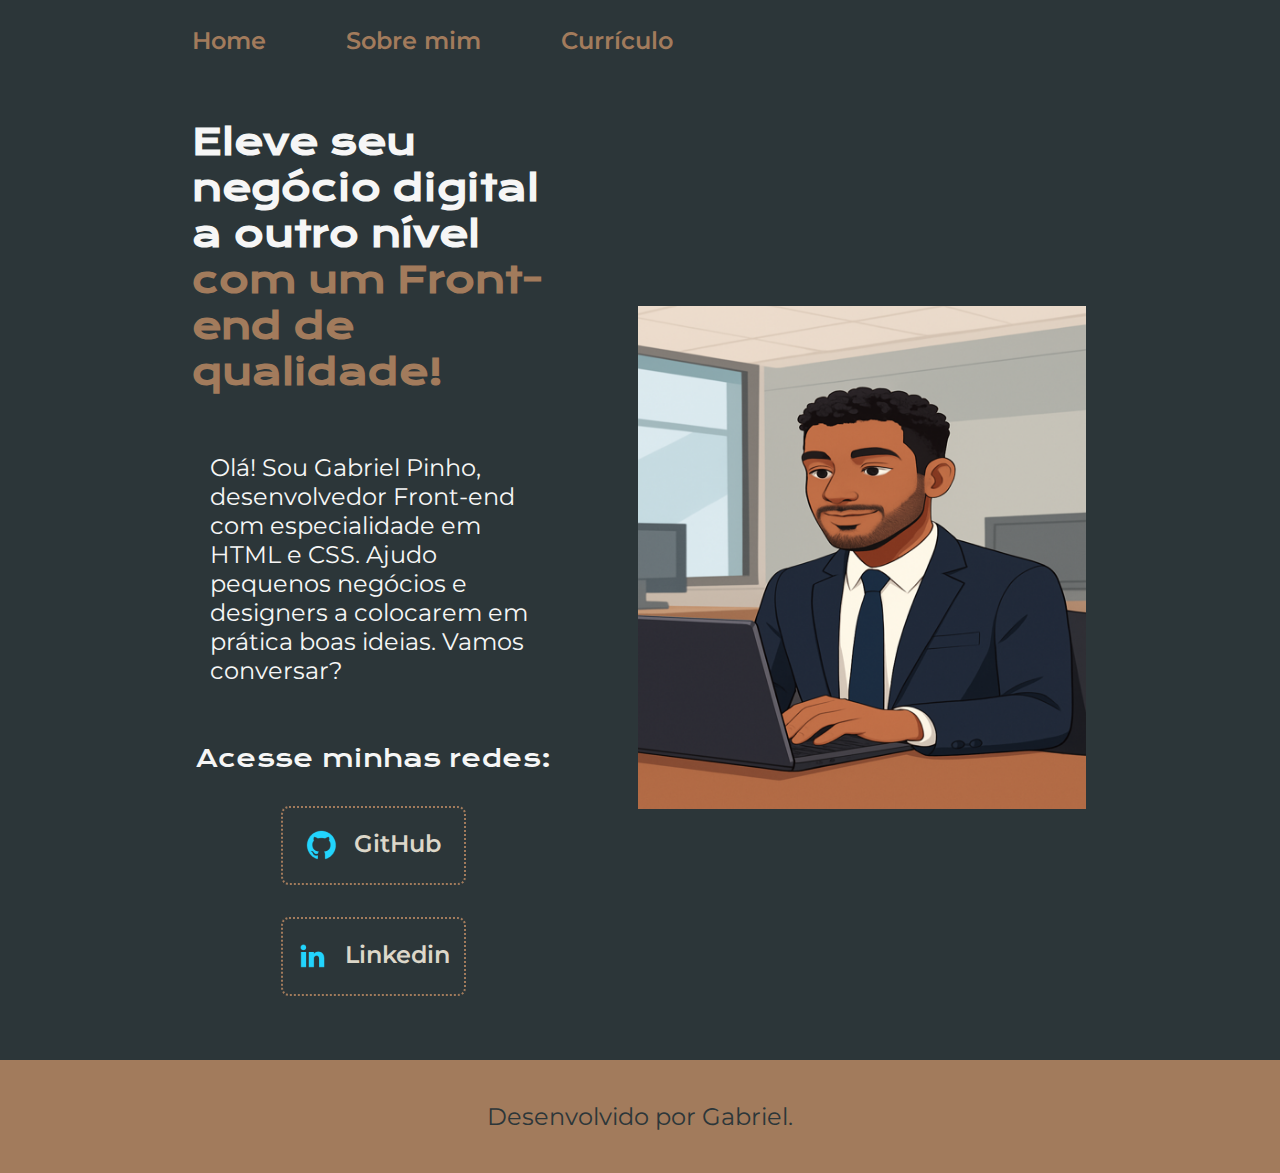
<file: index.html>
<!DOCTYPE html>
<html lang="pt-br"><head>
    <meta charset="UTF-8"> 
    <meta http-equiv="X-UA-Compatible" content="IE=edge">
    <meta name="viewport" content="width=device-width, initial-scale=1.0">
    <title>Gabriel Pinho</title>
    <link rel="stylesheet" href="./styles/style.css">
</head>
<body>
    <header class="cabecalho">
        <nav class="cabecalho__menu">
            <a class="cabecalho__menu__link" href="index.html">Home</a>
            <a class="cabecalho__menu__link" href="about.html">Sobre mim</a>
            <a class="cabecalho__menu__link" href="curriculo.html">Currículo</a>
        </nav>
    </header>
    <main class="apresentacao">
        <section class="apresentacao__conteudo"> 
        <h1 class="apresentacao__conteudo__titulo">Eleve seu negócio digital a outro nível 
            <strong class="titulo-destaque">com um Front-end de qualidade!
            </strong></h1>
            <p class="apresentacao__conteudo__texto">Olá! Sou Gabriel Pinho, desenvolvedor
            Front-end com especialidade em HTML e
            CSS. Ajudo pequenos negócios e designers a 
            colocarem em prática boas ideias. Vamos 
            conversar?</p>
                <div class="apresentacao__links"> 
                    <h2 class="apresentacao__links__subtitulo">Acesse minhas redes:</h2>
                    <a class="apresentacao__links__link" href="https://github.com/Gabielzito">
                        <img src="./assets/github.png" alt="icone do github">
                        GitHub
                        <a class="apresentacao__links__link" href="https://linkedin.com/in/gabriel-pinho-da-silva-6103a7377/">
                            <img src="./assets/linkedin.png" alt="icone do linkedin">
                        Linkedin

                    </a> 
                </div>
        </section>
        <img class="apresentacao__imagem" src="./assets/Img_resized_490x550.png" alt="Foto de Gabriel Pinho" >
    </main>
    <footer class="rodape">
        <p> Desenvolvido por Gabriel.</p>
    </footer>

</body></html>
</file>
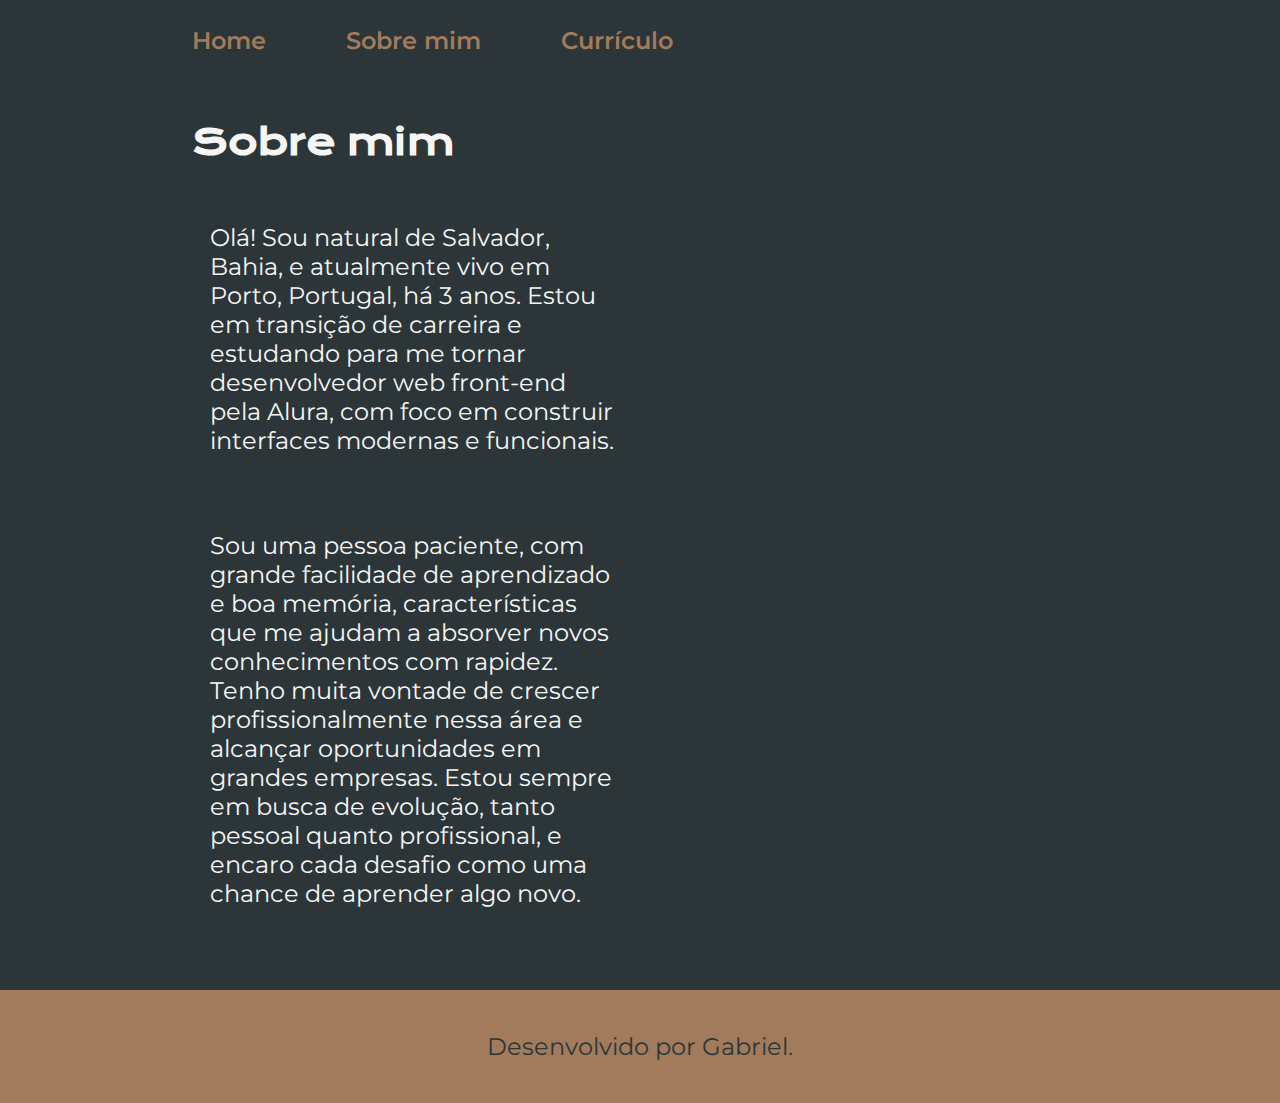
<file: about.html>
<!DOCTYPE html>
<html lang="pt-br">
<head>
    <meta charset="UTF-8">
    <meta name="viewport" content="width=device-width, initial-scale=1.0">
    <title>Sobre mim</title>
    <link rel="stylesheet" href="./styles/style.css">
</head>
<body>
    <header class="cabecalho">
        <nav class="cabecalho__menu">
            <a class="cabecalho__menu__link" href="index.html">Home</a>
            <a class="cabecalho__menu__link" href="about.html">Sobre mim</a>
            <a class="cabecalho__menu__link" href="curriculo.html">Currículo</a>
        </nav>
    </header>
   
    <main class="apresentacao">
        <section class="apresentacao__conteudo">
            <h1 class="apresentacao__conteudo__titulo">Sobre mim</h1>
            <p class="apresentacao__conteudo__texto">Olá! Sou natural de Salvador, Bahia, e atualmente vivo em Porto, Portugal, há 3 anos. Estou em transição de carreira e estudando para me tornar desenvolvedor web front-end pela Alura, com foco em construir interfaces modernas e funcionais.</p>
            <p class="apresentacao__conteudo__texto">Sou uma pessoa paciente, com grande facilidade de aprendizado e boa memória, características que me ajudam a absorver novos conhecimentos com rapidez. Tenho muita vontade de crescer profissionalmente nessa área e alcançar oportunidades em grandes empresas. Estou sempre em busca de evolução, tanto pessoal quanto profissional, e encaro cada desafio como uma chance de aprender algo novo.</p>
        </section>
    </main>
   
    <footer class="rodape">
        <p> Desenvolvido por Gabriel.</p>
    </footer>

</body>
</html>
</file>
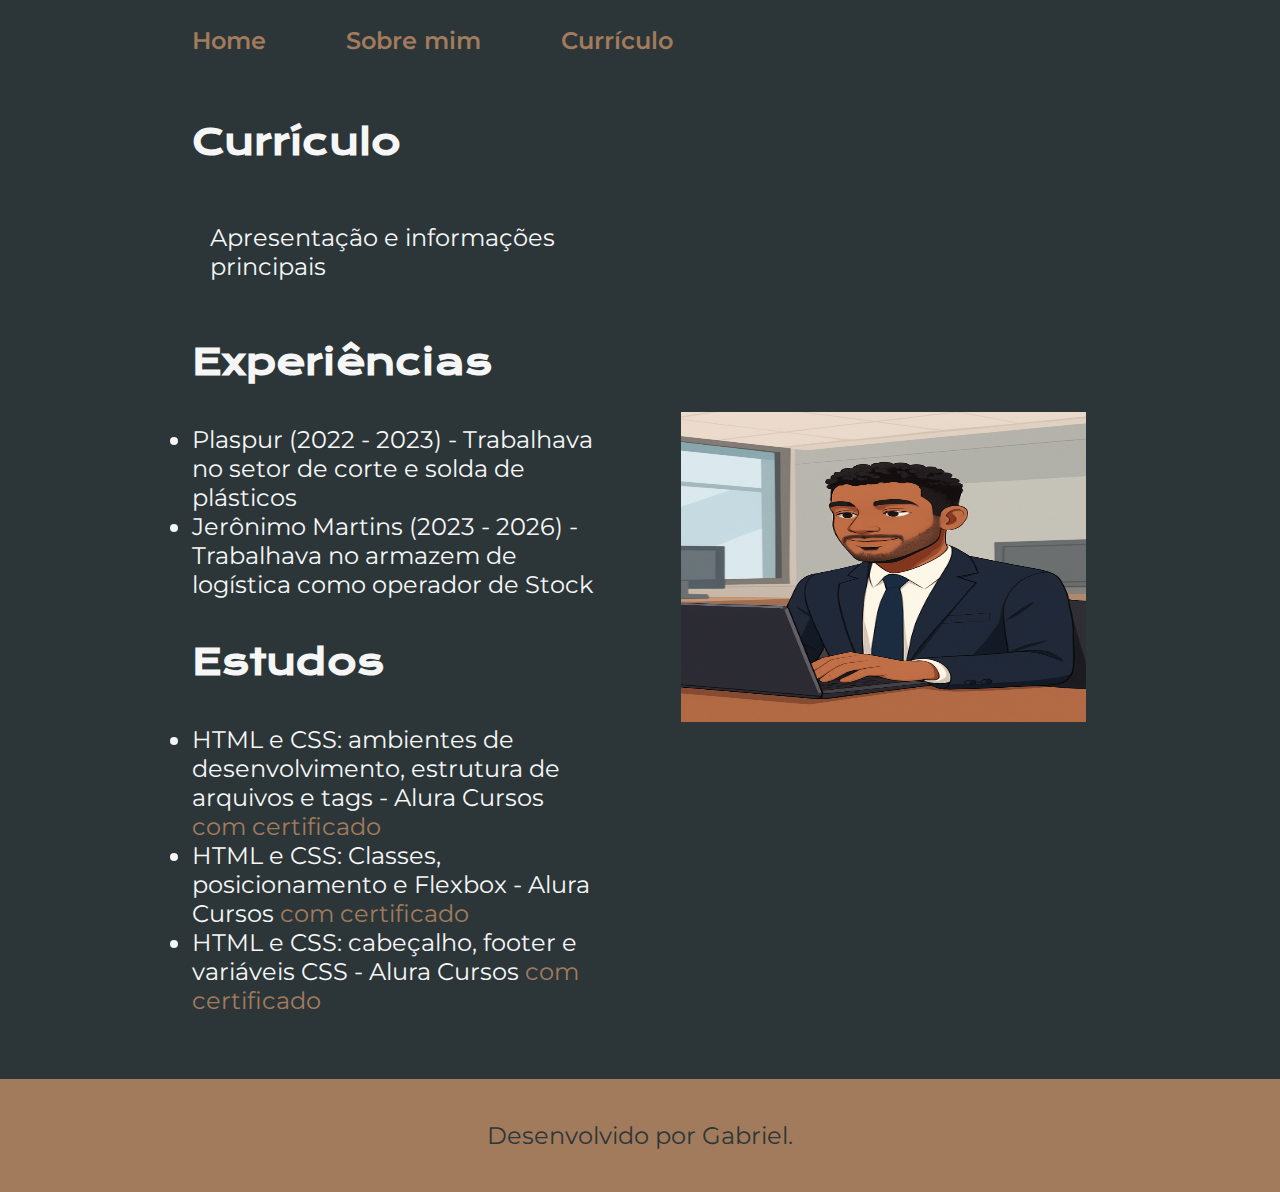
<file: curriculo.html>
<!DOCTYPE html>
<html lang="pt-br">
<head>
    <meta charset="UTF-8">
    <meta name="viewport" content="width=device-width, initial-scale=1.0">
    <title>Currículo</title>
    <link rel="stylesheet" href="./styles/style.css">
</head>
<body>
    <header class="cabecalho">
        <nav class="cabecalho__menu">
            <a class="cabecalho__menu__link" href="index.html">Home</a>
            <a class="cabecalho__menu__link" href="about.html">Sobre mim</a>
            <a class="cabecalho__menu__link" href="curriculo.html">Currículo</a>
        </nav>
    </header>

    <main class="apresentacao">
        <section class="apresentacao__conteudo">
            <h1 class="apresentacao__conteudo__titulo">Currículo</h1>
            <p class="apresentacao__conteudo__texto">
                Apresentação e informações principais
            </p>
            <h2 class="apresentacao__conteudo__titulo">Experiências</h2>
            <ul class="apresentacao__conteudo__texto">
                <li> Plaspur (2022 - 2023) - Trabalhava no setor de corte e solda de plásticos </li>
                <li> Jerônimo Martins  (2023 - 2026) - Trabalhava no armazem de logística como operador de Stock </li>
            </ul>
            <h2 class="apresentacao__conteudo__titulo">Estudos</h2>
            <div class="apresentacao__conteudo__texto">
            <ul class="apresentacao__conteudo__texto">
                <li >HTML e CSS: ambientes de desenvolvimento, estrutura de arquivos e tags - Alura Cursos <a href="https://cursos.alura.com.br/user/gabrielsilvapinho12/course/html-css-ambiente-arquivos-tags/certificate" class="apresentacao__conteudo__cursos">com certificado</a> </li>
                <li >HTML e CSS: Classes, posicionamento e Flexbox - Alura Cursos <a href="https://cursos.alura.com.br/user/gabrielsilvapinho12/course/html-css-classes-posicionamento-flexbox/certificate" class="apresentacao__conteudo__cursos">com certificado</a></li>
                <li >HTML e CSS: cabeçalho, footer e variáveis CSS - Alura Cursos <a href="https://cursos.alura.com.br/user/gabrielsilvapinho12/course/html-css-cabecalho-footer-variaveis-css/certificate" class="apresentacao__conteudo__cursos">com certificado</a></li>
                
            </ul>
            </div>    
        </section>
        <img class="apresentacao__imagem" src="./assets/Img base.png" alt="Foto de Gabriel Pinho" width="360" height="310" >
    </main>

    <footer class="rodape">
        <p> Desenvolvido por Gabriel.</p>
    </footer>
</body>
</html>
</file>
<file: styles/style.css>
@import url('https://fonts.googleapis.com/css2?family=Krona+One&family=Montserrat&display=swap');

:root {
     --cor-primaria: #2c3639;
    --cor-secundaria: #DCD7C9;
    --cor-terciaria: #A27B5C;
    --cor-hover: #3F4E4F;

    --fonte-primaria: 'Krona One', sans-serif;
    --fonte-secundaria: 'Montserrat', sans-serif;
}

* {
    margin: 0;
    padding: 0;
}

body {
    background-color: var(--cor-primaria);
    box-sizing: border-box;
    color: #F6F6F6;
}

.titulo-destaque {
    color: var(--cor-terciaria);
}

.apresentacao {
padding: 5% 15%;
display: flex;
align-items: center;
justify-content: space-between;
gap: 82px;
}

.apresentacao__conteudo__titulo{
    font-size: 2.25rem;
    font-family: 'Krona One', sans-serif;
}

.apresentacao__conteudo{
    display: flex;
    flex-direction: column;
    gap: 40px;
    width: 50%;
}

p {
    margin: 10px;
    padding: 8px; 
}

.apresentacao__links {
    display: flex;
    flex-direction: column;
    justify-content: space-between;
    align-items: center;
    gap: 32px;
}

.apresentacao__links__subtitulo {
    font-family: 'Krona One', sans-serif;
    font-weight: 400;
    font-size: 1.5rem;
}

.apresentacao__links__link {
    display: flex;
    justify-content: center;
    gap: 16px;
    border: 2px dotted var(--cor-terciaria);
    width: 50%;
    text-align: center;
    border-radius: 8px;
    font-size: 1.5rem;
    padding: 21.5px 0;
    text-decoration: none;
    color: var(--cor-secundaria);
    font-family: 'Montserrat', sans-serif;
    font-weight: 600;

}

.apresentacao__links__link:hover {
    background-color: var(--cor-hover)
    padding: 3%;
}

.apresentacao__conteudo__texto {
    font-size: 1.5rem;
    font-family: 'Montserrat', sans-serif;
    text-decoration: none;
    
}

.apresentacao__conteudo__cursos {
    text-decoration: none;
    color:var(--cor-terciaria);
}

.apresentacao__imagem {
    width: 50%;
    padding: 2px;
}

.rodape {
    color: var(--cor-primaria);
    background-color: var(--cor-terciaria);
    padding: 24px;
    text-align: center;
    font-family: 'Montserrat', sans-serif;
    font-size: 1.5rem;
    font-weight: 400;

}

.cabecalho__menu__link {

    font-family: 'Montserrat', sans-serif; 
    font-size: 1.5rem;
    font-weight: 600;
    color: var(--cor-terciaria);
    text-decoration: none;
}

.cabecalho {
    padding: 2% 0% 0% 15%;
}

.cabecalho__menu {
    display: flex;
    gap: 80px;
}

@media (max-width: 1200px) {
    
    .cabecalho{
        padding: 10%;
    }

    .cabecalho__menu{
        justify-content: center;
    }

    .apresentacao {
        flex-direction: column-reverse;
        padding: 5%;
    }

    .apresentacao__conteudo{
        width: auto;
    }
}
</file>
